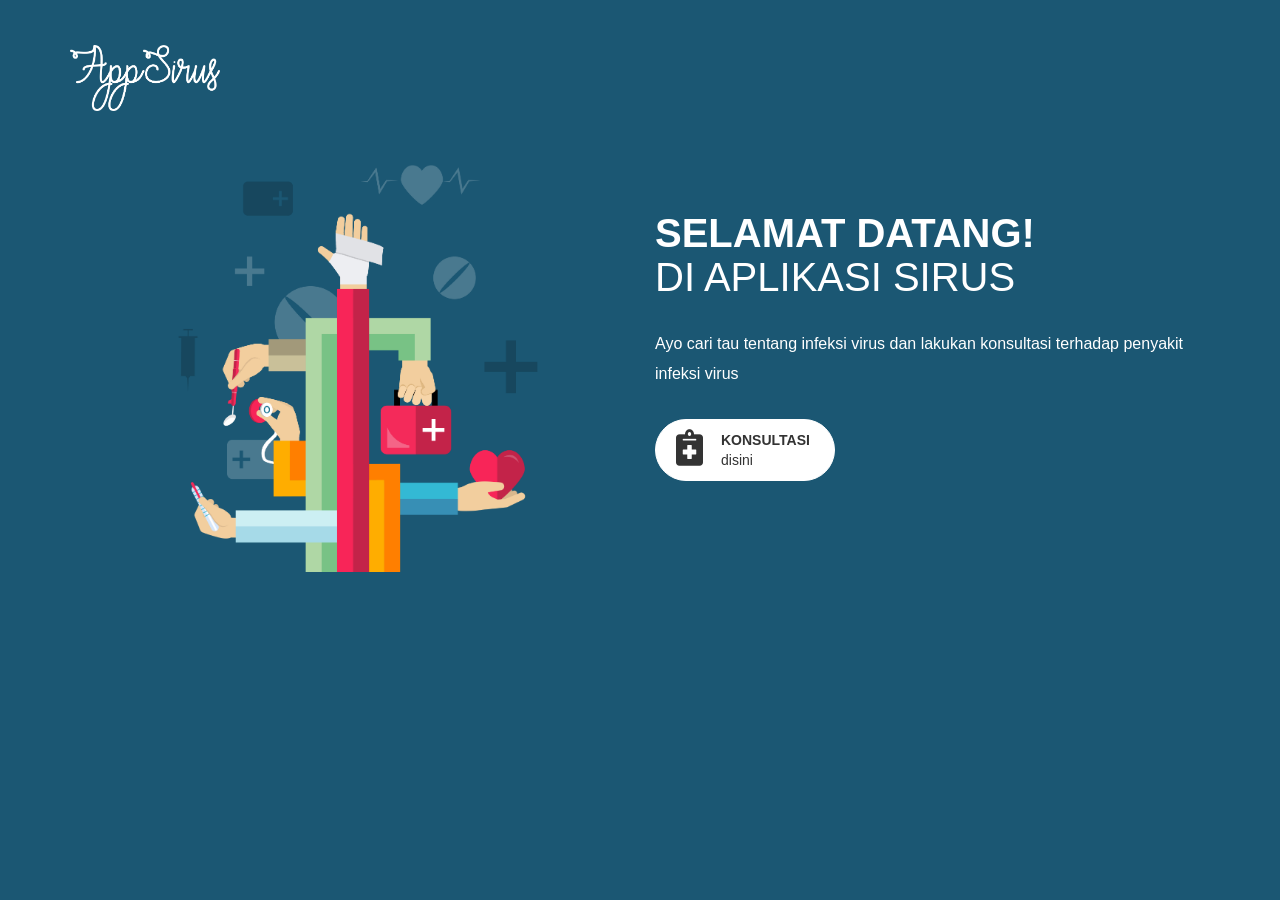
<file: index.html>
<!DOCTYPE html>
<html>
<head>

  	<meta charset="utf-8">
  	<meta http-equiv="X-UA-Compatible" content="IE=edge">
  	<meta name="viewport" content="width=device-width, initial-scale=1">

  	<title>Aplikasi SIRUS</title>

  	<!-- CSS's Files -->
  	<link rel="stylesheet" href="css/bootstrap.min.css">
  	<link rel="stylesheet" type="text/css" href="dataTables/datatables.min.css">
  	<link rel="stylesheet" type="text/css" href="css/user.css">

  	<!-- Font's Files -->
  	<link rel="stylesheet" type="text/css" href="vendor/fontawesome-free/css/all.min.css">

  	<!-- Favicon's File -->
  	<link rel="shortcut icon" type="image/x-icon" href="images/doctor.png">

</head>
<body>

	<section id="header" class="header">
		<div class="top-bar">
			<div class="container">
				<div class="navigation" id="navigation-scroll">
					<div class="row">
						<div class="col-md-12 col-xs-12">
							<a href=""><img src="images/app-sirus.png" id="logo"></a>
						</div>
					</div> <!-- /.row -->
				</div> <!-- /.navigation -->
			</div> <!-- /.container -->
		</div> <!-- /.top-bar -->

		<div class="container">
			<div class="starting">
				<div class="row">
					<div class="col-md-6">
						<img src="images/logo.jpg" class="img-fluid float-center" alt="app-sirus" align="middle">
					</div>
					<div class="col-md-6">
						<div class="banner-text">
							<h2><strong>Selamat Datang!</strong>
								<br/>di Aplikasi Sirus
							</h2>
							<p>
								Ayo cari tau tentang infeksi virus dan lakukan konsultasi terhadap penyakit infeksi virus
							</p>
							<a href="diagnosa.html" class="btn btn-konsultasi">
								<i class="fa fa-notes-medical pull-left"></i>
								<strong>KONSULTASI</strong>
                            	<br/>disini</a>
							</a>
						</div> <!-- /.banner-text -->
					</div>
				</div>
			</div> <!-- /.starting -->
		</div> <!-- /.container -->	
	</section> <!-- /#header -->


	<!-- JavaScript-->
	<script src="jquery/jquery.min.js"></script>
	<script src="js/bootstrap.min.js"></script>
	

</body>
</html>
</file>
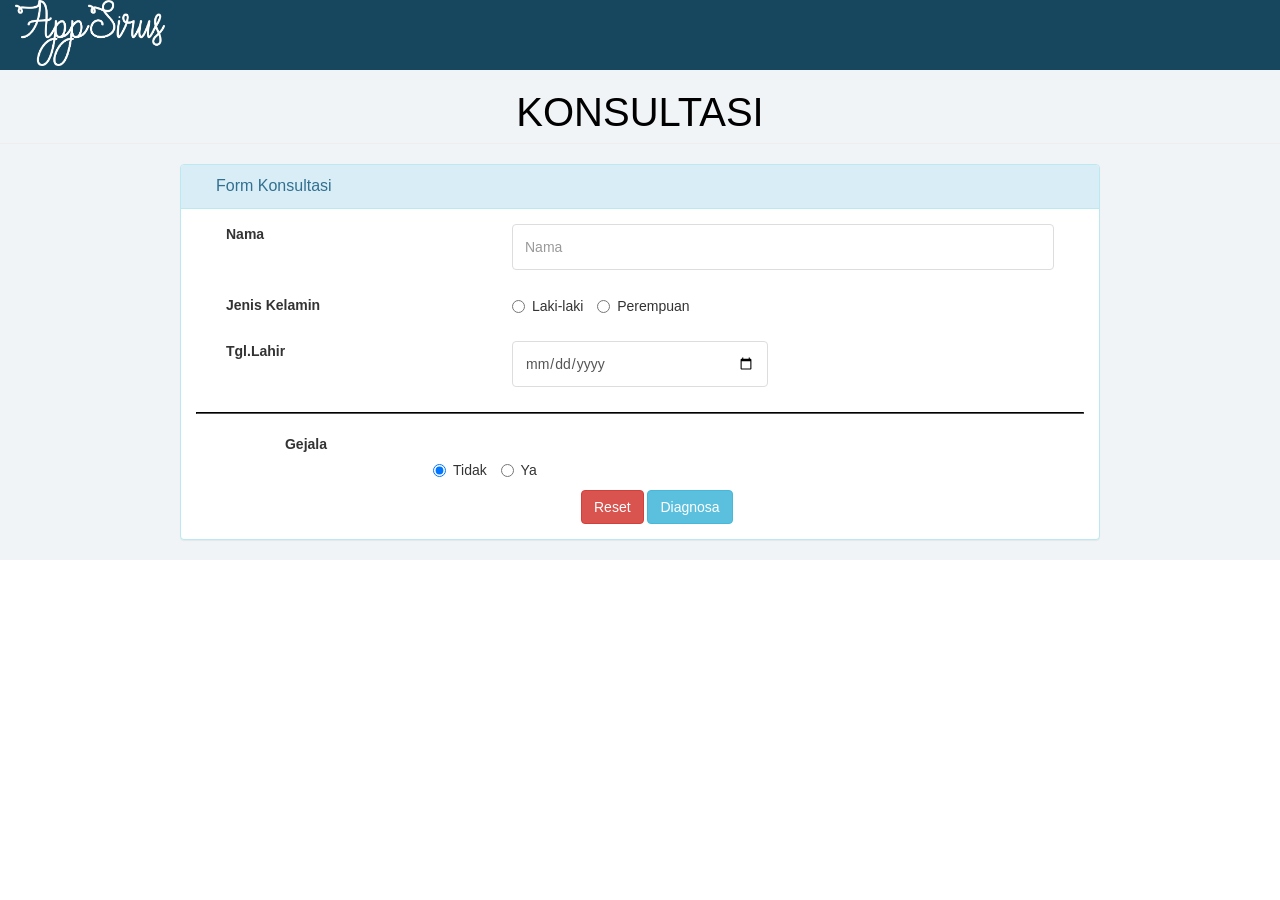
<file: diagnosa.html>
<!DOCTYPE html>
<html>
  <head>
    <meta charset="utf-8" />
    <meta http-equiv="X-UA-Compatible" content="IE=edge" />
    <meta name="viewport" content="width=device-width, initial-scale=1" />

    <title>Aplikasi SIRUS</title>

    <!-- CSS's Files -->
    <link rel="stylesheet" href="css/bootstrap.min.css" />
    <link rel="stylesheet" type="text/css" href="dataTables/datatables.min.css" />
    <link rel="stylesheet" type="text/css" href="css/user.css"

    <!-- Font's Files -->
    <link rel="stylesheet" type="text/css" href="vendor/fontawesome-free/css/all.min.css" />

    <!-- Favicon's File -->
    <link rel="shortcut icon" type="image/x-icon" href="images/doctor.png" />
  </head>
  <body>
    <nav class="navbar navbar-konsul navbar-fixed-top" role="navigation">
      <div class="container-fluid">
        <div class="navbar-header">
          <a href=""><img src="images/app-sirus.png" id="logo" /></a>
        </div>
      </div>
      <!-- /.container-fluid -->
    </nav>

    <section id="konsultasi" class="wrapper">
      <h2 class="page-header" style="padding-top: 50px; color: black; text-align: center">Konsultasi</h2>
      <div class="container">
        <div id="form-header" class="mainbox col-md-10 col-md-offset-1 col-sm-10 col-sm-offset-1">
          <div class="panel panel-info">
            <div class="panel-heading">
              <div class="panel-title" style="padding-left: 20px ;">Form Konsultasi</div>
            </div>
            <div class="panel-body">
              <form method="post" action="">
                <input type="hidden" name="form-box" value="form-box" />
                <form class="form" method="post">
                  <input type="hidden" name="" value="" />
                  <div id="nama" class="form-group required col-md-12">
                    <label for="nama" class="control-label col-md-4 requiredField">Nama</label>
                    <div class="controls col-md-8">
                      <input class="input-md textinput textInput form-control" id="nama" name="nama" placeholder="Nama" style="margin-bottom: 10px" type="text" />
                    </div>
                  </div>
                  <div id="jenkel" class="form-group required col-md-12">
                    <label for="jenkel" class="control-label col-md-4 requiredField">Jenis Kelamin</label>
                    <div class="controls col-md-8" style="margin-bottom: 10px">
                      <label class="radio-inline"> <input type="radio" name="jenkel" id="laki" value="L" style="margin-bottom: 10px" />Laki-laki</label>
                      <label class="radio-inline"> <input type="radio" name="jenkel" id="perempuan" value="P" style="margin-bottom: 10px" />Perempuan</label>
                    </div>
                  </div>
                  <div id="tgl_lahir" class="form-group required col-md-12">
                    <label for="tgl_lahir" class="control-label col-md-4 requiredField"> Tgl.Lahir</label>
                    <div class="controls col-md-4" data-provide="date-picker" style="margin-bottom: 10px">
                      <input type="date" class="form-control" />
                    </div>
                  </div>
                  <br />
                  <hr />
                  <div id="div_id_select" class="form-group required">
                    <label for="id_select" class="control-label col-md-10 col-md-offset-1 requiredField" style="text-align: left"> Gejala</label>
                    <div class="controls col-md-6 col-md-offset-3" style="margin-bottom: 10px; text-align: left">
                      <label class="radio-inline"><input type="radio" checked="checked" name="select" id="Tidak" value="Tidak" style="margin-bottom: 10px" />Tidak</label>
                      <label class="radio-inline"> <input type="radio" name="select" id="Ya" value="Ya" style="margin-bottom: 10px" />Ya</label>
                    </div>
                  </div>
                  <div class="form-group">
                    <div class="controls col-md-5"></div>
                    <div class="controls col-md-7">
                      <button type="reset" class="btn btn-danger">Reset</button>
                      <input type="submit" name="diagnosa" value="Diagnosa" class="btn btn-info" />
                    </div>
                  </div>
                </form>
              </form>
            </div>
          </div>
        </div>
      </div>
    </section>
    <!-- Konsultasi -->

    <!-- JavaScript-->
    <script src="jquery/jquery.min.js"></script>
    <script src="js/bootstrap.min.js"></script>
    <script src="dataTables/datatables.min.js"></script>
    <script type="text/javascript">
      $(document).ready(function () {
        $(".datatables").DataTable({
          language: {
            url: "dataTables/Indonesian.json",
            sEmptyTable: "Tidads",
          },
        });
      });
    </script>
  </body>
</html>
</file>
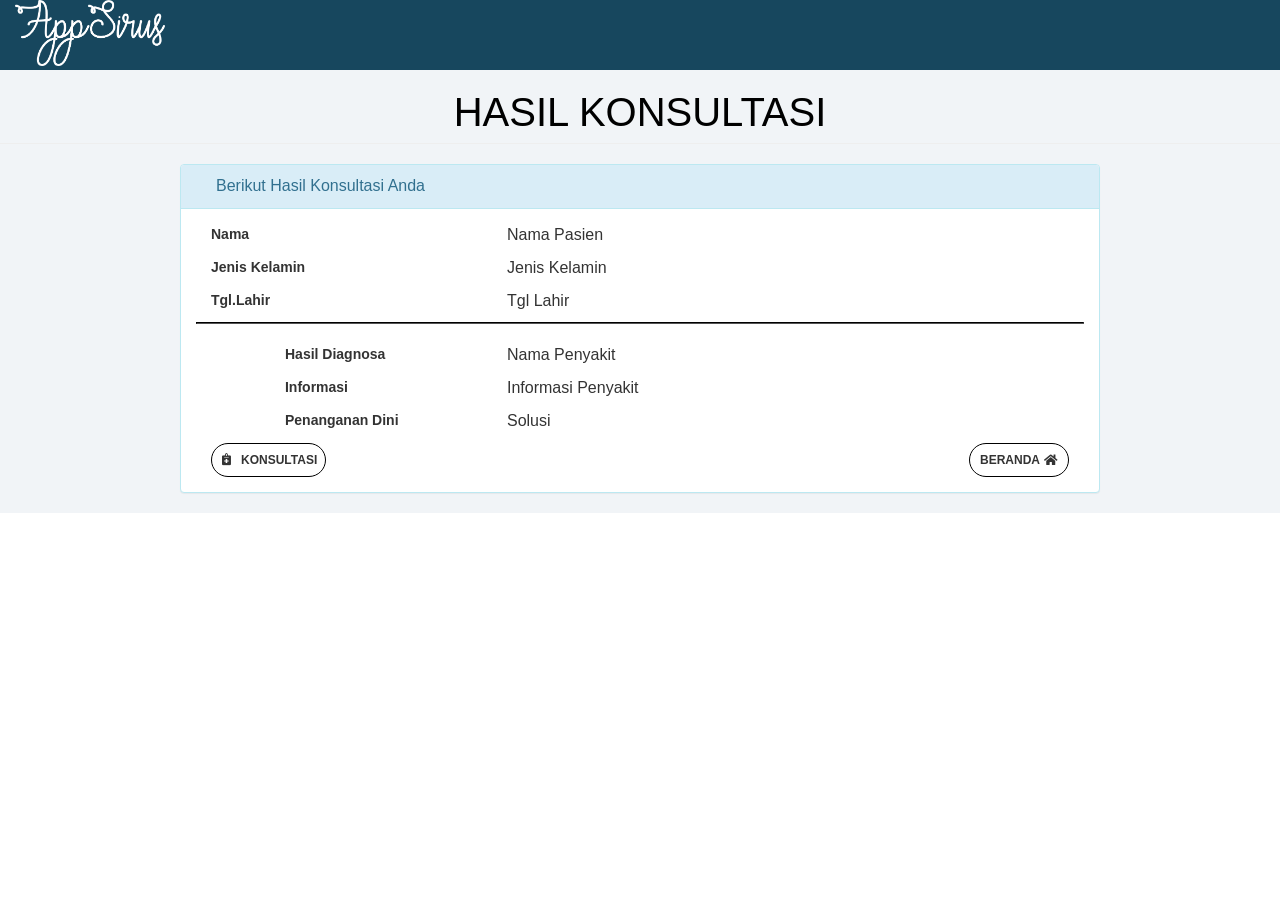
<file: hasil_diagnosa.html>
<!DOCTYPE html>
<html>
  <head>
    <meta charset="utf-8" />
    <meta http-equiv="X-UA-Compatible" content="IE=edge" />
    <meta name="viewport" content="width=device-width, initial-scale=1" />

    <title>Aplikasi SIRUS</title>

    <!-- CSS's Files -->
    <link rel="stylesheet" href="css/bootstrap.min.css" />
    <link rel="stylesheet" type="text/css" href="dataTables/datatables.min.css" />
    <link rel="stylesheet" type="text/css" href="css/user.css"

    <!-- Font's Files -->
    <link rel="stylesheet" type="text/css" href="vendor/fontawesome-free/css/all.min.css" />

    <!-- Favicon's File -->
    <link rel="shortcut icon" type="image/x-icon" href="images/doctor.png" />
  </head>
  <body>
    <nav class="navbar navbar-konsul navbar-fixed-top" role="navigation">
      <div class="container-fluid">
        <div class="navbar-header">
          <a href=""><img src="images/app-sirus.png" id="logo" /></a>
        </div>
      </div>
      <!-- /.container-fluid -->
    </nav>

    <section id="konsultasi" class="wrapper">
      <h2 class="page-header" style="padding-top: 50px; color: black; text-align: center">Hasil Konsultasi</h2>
      <div class="container">
        <div id="form-header" class="mainbox col-md-10 col-md-offset-1 col-sm-10 col-sm-offset-1">
          <div class="panel panel-info">
            <div class="panel-heading">
              <div class="panel-title" style="padding-left: 20px">Berikut Hasil Konsultasi Anda</div>
            </div>
            <div class="panel-body">
              <div class="form-group">
                <label class="control-label col-md-4">Nama</label>
                <div class="controls col-md-8">
                  <p>Nama Pasien</p>
                </div>
              </div>
              <div class="form-group">
                <label class="control-label col-md-4">Jenis Kelamin</label>
                <div class="controls col-md-8">
                  <p>Jenis Kelamin</p>
                </div>
              </div>
              <div class="form-group">
                <label class="control-label col-md-4">Tgl.Lahir</label>
                <div class="controls col-md-8">
                  <p>Tgl Lahir</p>
                </div>
              </div>
              <br />
              <hr />
              <div class="form-group">
                <label class="control-label col-md-2 col-md-offset-1">Hasil Diagnosa</label>
                <div class="controls col-md-6 col-md-offset-1">
                  <p>Nama Penyakit</p>
                </div>
              </div>
              <div class="form-group">
                <label class="control-label col-md-2 col-md-offset-1">Informasi</label>
                <div class="controls col-md-6 col-md-offset-1">
                  <p>Informasi Penyakit</p>
                </div>
              </div>
              <div class="form-group">
                <label class="control-label col-md-2 col-md-offset-1">Penanganan Dini</label>
                <div class="controls col-md-6 col-md-offset-1">
                  <p>Solusi</p>
                </div>
              </div>
              <br />
              <div class="form-group">
                <div class="controls col-md-6 col-xs-6" style="text-align: left">
                  <a href="diagnosa.html" class="btn btn-konsul">
                    <i class="fa fa-notes-medical pull-left"></i>
                    <strong>KONSULTASI</strong>
                  </a>
                </div>
              </div>
              <div class="form-group">
                <div class="controls col-md-6 col-xs-6" style="text-align: right">
                  <a href="index.html" class="btn btn-home">
                    <i class="fa fa-home pull-right"></i>
                    <strong>BERANDA</strong>
                  </a>
                </div>
              </div>
            </div>
          </div>
        </div>
      </div>
    </section>
    <!-- Konsultasi -->

    <!-- JavaScript-->
    <script src="jquery/jquery.min.js"></script>
    <script src="js/bootstrap.min.js"></script>
    <script src="dataTables/datatables.min.js"></script>
    <script type="text/javascript">
      $(document).ready(function () {
        $(".datatables").DataTable({
          language: {
            url: "dataTables/Indonesian.json",
            sEmptyTable: "Tidads",
          },
        });
      });
    </script>
  </body>
</html>
</file>
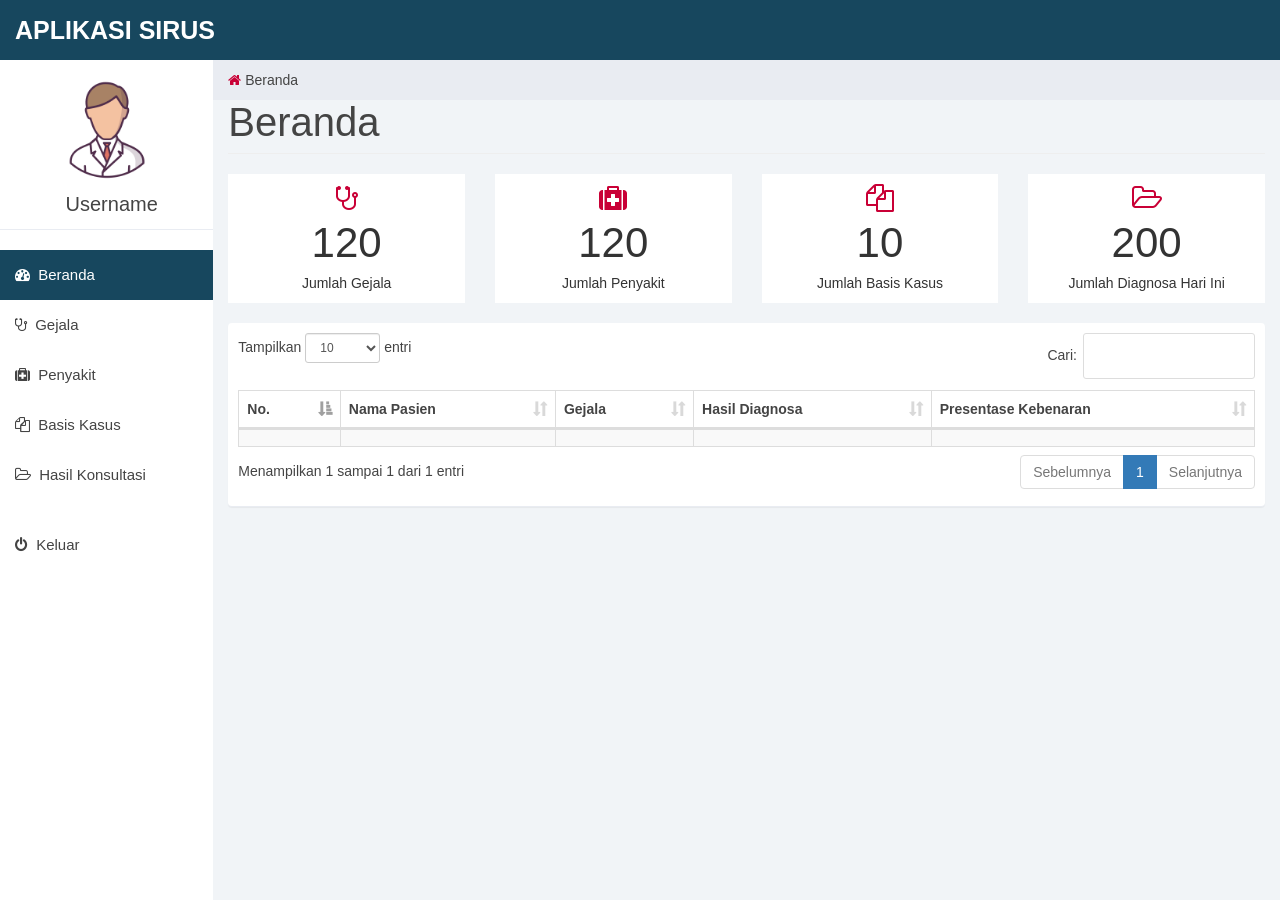
<file: admin/beranda.html>
<!DOCTYPE html>
<html lang="id">
<head>
  
  <meta charset="utf-8">
  <meta http-equiv="X-UA-Compatible" content="IE=edge">
  <meta name="viewport" content="width=device-width, initial-scale=1">

  <title>Administrator &nbsp;|&nbsp; Aplikasi SIRUS</title>

  <!-- CSS's Files -->
  <link rel="stylesheet" href="../css/bootstrap.min.css">
  <link rel="stylesheet" type="text/css" href="../dataTables/datatables.min.css">
  <link rel="stylesheet" type="text/css" href="../css/admin.css">

  <!-- Font's Files -->
  <link href="../fonts/exo_2.css" rel="stylesheet">
  <link rel="stylesheet" type="text/css" href="../fonts/font-awesome.min.css">

  <!-- Favicon's File -->
  <link rel="shortcut icon" type="image/x-icon" href="../images/doctor.png">

</head>
<body>
  <nav class="navbar navbar-admin navbar-fixed-top" role="navigation">
    <div class="container-fluid">
      <div class="navbar-header">
        <button type="button" class="navbar-toggle collapsed" data-toggle="collapse" data-target="#sidebar-collapse"><span class="sr-only">Toggle navigation</span>
          <span class="icon-bar"></span>
          <span class="icon-bar"></span>
          <span class="icon-bar"></span></button>
          <a class="navbar-brand" href="#"><span>APLIKASI</span> SIRUS</a>
      </div>
    </div><!-- /.container-fluid -->
  </nav>

  <div id="sidebar-collapse" class="col-sm-3 col-lg-2 sidebar">
    <div class="profile-sidebar">
    	<div class="profile-userpic">
				<img src="../images/doctor.png" class="img-responsive" alt="">
		</div>
		<div class="profile-usertitle">
        	<div class="profile-usertitle-name">Username</div>
        </div>
        <div class="clear"></div>
    </div>
    <div class="divider"></div>
    <ul class="nav menu-sidebar">
      <li class="active">
        <a href="#"><em class="fa fa-dashboard">&nbsp;</em> Beranda</a>
      </li>
      <li>
        <a href="#"><em class="fa fa-stethoscope">&nbsp;</em> Gejala</a>
      </li>
      <li>
        <a href="#"><em class="fa fa-medkit">&nbsp;</em> Penyakit</a>
      </li>
      <li>
        <a href="#"><em class="fa fa-files-o">&nbsp;</em> Basis Kasus</a>
      </li>
      <li>
        <a href="?page=laporan"><em class="fa fa-folder-open-o">&nbsp;</em> Hasil Konsultasi</a>
      </li>
      <div class="clear"></div>
    </ul>
    <ul class="nav menu-sidebar">
    	<li>
    		<a href="#"><em class="fa fa-power-off">&nbsp;</em> 
    		Keluar</a>
    	</li>
    </ul>
  </div> <!-- .menu sidebar -->

  <div class="col-sm-9 col-sm-offset-3 col-lg-10 col-lg-offset-2 main-page">
  		<div class="row">
			<ol class="breadcrumb">
				<li><a href="#">
					<em class="fa fa-home"></em>
				</a>Beranda
				</li>
			</ol>
		</div>

		<div class="row">
			<div class="col-md-12">
				<h1 class="page-header">Beranda</h1>
			</div>
		</div>

		<div class="row">
			<div class="col-xs-6 col-md-3 col-lg-3 no-padding">
				<div class="panel panel-widget">
					<div class="row no-padding">
						<em class="fa fa-stethoscope icon"></em>
						<div class="large">120</div>
						<div>Jumlah Gejala</div>
					</div>
				</div>
			</div>

			<div class="col-xs-6 col-md-3 col-lg-3 no-padding">
				<div class="panel panel-widget">
					<div class="row">
						<em class="fa fa-medkit icon"></em>
						<div class="large">120</div>
						<div>Jumlah Penyakit</div>
					</div>
				</div>
			</div>

			<div class="col-xs-6 col-md-3 col-lg-3 no-padding">
				<div class="panel panel-widget">
					<div class="row">
						<em class="fa fa-files-o icon"></em>
						<div class="large">10</div>
						<div>Jumlah Basis Kasus</div>
					</div>
				</div>
			</div>

			<div class="col-xs-6 col-md-3 col-lg-3 no-padding">
				<div class="panel panel-widget">
					<div class="row">
						<em class="fa fa-folder-open-o icon"></em>
						<div class="large">200</div>
						<div>Jumlah Diagnosa Hari Ini</div>
					</div>
				</div>
			</div>

		</div>

    <div class="row">
      <div class="col-md-12">
        <div class="panel panel-default">

          <div class="table-responsive">
            <table class="table table-bordered table-hover table-striped" id="datatables">
              <thead>
                <tr>
                  <th width="10%">No.</th>
                  <th>Nama Pasien</th>
                  <th>Gejala</th>
                  <th>Hasil Diagnosa</th>
                  <th>Presentase Kebenaran</th>
                </tr>
              </thead>
              <tbody>
                <tr>
                  <td align="center"></td>
                  <td></td>
                  <td></td>
                  <td></td>
                  <td></td>
                </tr>
              </tbody>
            </table>
          </div>

        </div>
      </div>
    </div>			
		
  </div>

  <!-- JQuery's Files -->
  <script src="../jquery/jquery.min.js"></script>
  <script src="../js/bootstrap.min.js"></script>
  <script src="../dataTables/datatables.min.js"></script>
  <script type="text/javascript">
    $(document).ready( function () {
      $('#datatables').DataTable({
        "language":{
            "url" : "../dataTables/Indonesian.json",
            "sEmptyTable" : "Tidads"
        }
      });
    } );
  </script>
</body>
</html>
</file>
<file: css/user.css>
/*HHHHHHHHHHHHHHHHHHHHHHHHHHHHHHHHHHHHHHH
HH				Global
HHHHHHHHHHHHHHHHHHHHHHHHHHHHHHHHHHHHHHH*/
body{
	font-family: "Montserrat", -apple-system, BlinkMacSystemFont, "Segoe UI", Roboto, "Helvetica Neue", Arial, "Noto Sans", sans-serif, "Apple Color Emoji", "Segoe UI Emoji", "Segoe UI Symbol", "Noto Color Emoji";
    position: relative;
}
.top{
    display: none;
    background: rgb(81, 255, 182);
    color: #fff;
    padding: 5px 10px;
    font-size: 22px;
    position: fixed;
    bottom: 45px;
    right: 35px;
}
.show-top{
    display: block;
    z-index: 99;
    transition: 2s;
}
.top:hover{
    background: rgb(87, 160, 255);
}
h1{
	font-weight: 100;
	font-size: 40px;
	text-transform: uppercase;
	color: #fff;
	letter-spacing: 10px;
}
 h2{
	font-weight: 100;
	font-size: 40px;
	text-transform: uppercase;
	color: #fff;
}

p{
	font-size: 16px;
}

input.form-control {
  border: 1px solid #ddd;
  box-shadow: none;
  height: 46px; 
}

/* Header */
.header{
	height: 100vh;
	background: #1b5773;
    padding: 45px 0px;
}
#logo {
    width: 150px;
	color: white;
	display: inline-block;
	padding: 0px;
    float: left;
}
a#logo:hover{
	text-decoration: none;
}
.strong{
	font-weight: 400;
}
.header img{
	width: 75%;
}
.top-bar{
    width: 100%;
}
.fixed {
    position: fixed;
    background: rgb(87, 160, 255);
    top: 0;
    z-index: 99;
    transition: 1s;
}
.fixed #logo{
    font-size: 60px;
}
.starting img{
	margin-top: 45px;
    margin-left: 75px;
}
.banner-text{
    margin-top: 100px;
}
.starting p{
	padding: 20px 0px;
	color: #fff;
	line-height: 30px;
}
.btn.btn-konsultasi {
    padding: 10px;
    background: white;
    border-radius: 50px;
    width: 180px;
    text-align: left;
    color: #333333;
    border: 1px solid white;
    margin-right: 10px;
}
.btn.btn-konsultasi:hover{
    color: #fff;
    background-color: transparent;
}

.btn.btn-konsultasi i {
    width: 20px;
    font-size: 36px;
    margin-left: 10px;
    margin-right: 25px;
}

.btn.btn-konsultasi strong {
    font-weight: 800;
}

/* Navbar */
.navbar-konsul {
  background: #17475e;
  height: 70px; 
}

/* Konsultasi */
section#konsultasi {
    background: #f1f4f7;
}

hr {
    display: block;
    margin-top: 50px;
    margin-bottom: 20px;
    border-style: inset;;
    border-width: 1px;
    border-color: black;
}

/* Hasil Konsultasi */
.btn.btn-konsul {
    padding: 5px;
    background: white;
    border-radius: 50px;
    width: 115px;
    text-align: right;
    color: #333333;
    border: 1px solid black;
}
.btn.btn-konsul:hover{
    color: white;
    background-color: black;
}

.btn.btn-konsul i {
    font-size: 12px;
    margin-left: 5px;
    margin-right: 5px;
    margin-top: 5px;
    margin-bottom: 5px;
}

.btn.btn-konsul strong {
    font-weight: 800;
    font-size: 12px;
    margin-left: 5px;
    margin-right: 5px;
    margin-top: 5px;
    margin-bottom: 5px;
}
.btn.btn-home {
    padding: 5px;
    background: white;
    border-radius: 50px;
    width: 100px;
    text-align: left;
    color: #333333;
    border: 1px solid black;
}
.btn.btn-home:hover{
    color: white;
    background-color: black;
}

.btn.btn-home i {
    font-size: 12px;
    margin-left: 5px;
    margin-right: 5px;
    margin-top: 5px;
    margin-bottom: 5px;
}

.btn.btn-home strong {
    font-weight: 800;
    font-size: 12px;
    margin-left: 5px;
    margin-right: 5px;
    margin-top: 5px;
    margin-bottom: 5px;
}

/* Media */
@media (max-width: 992px){
    .header{
        height: 100%;
    }
    .header img{
        display: none;
    }
    .img-hover{
        left: 0;
        right: 0;
    }
}
@media (max-width: 0px){
    h2{
        font-size: 35px;
    }
    .header{
        text-align: center;
        padding: 10px 0px;
    }
    .banner-text {
        margin-top: 50px;
    }
    .btn.btn-konsultasi{
        margin-right: 5px;
        width: 133px;
        margin-bottom: 30px;
    }
    .btn.btn-konsultasi i {
        font-size: 36px;
        margin-right: 16px;
        margin-left: 0px;
    }
    #logo{
        font-size: 56px;
        text-align: left;
    }
    .btn-konsultasi{
        margin: 5px 0px;
    }
}
</file>
<file: css/admin.css>
body {
  background: #f1f4f7;
  padding-top: 60px;
  font-size: 14px;
  color: #444444;
  font-family: "Montserrat", -apple-system, BlinkMacSystemFont, "Segoe UI", Roboto, "Helvetica Neue", Arial, "Noto Sans", sans-serif, "Apple Color Emoji", "Segoe UI Emoji", "Segoe UI Symbol", "Noto Color Emoji";
}

a, a:hover, a:focus {
  color: #DDEDF3; 
}

h1, h2, h3, h4, h5, h6 {
  color: #444444; 
}

h1 {
  font-weight: 300;
  font-size: 40px; 
}

h2 {
  font-weight: 300;
  margin-bottom: 20px; 
}

h3, h4 {
  font-weight: 300; 
}

input.form-control {
  border: 1px solid #ddd;
  box-shadow: none;
  height: 46px; 
}

.bootstrap-table input.form-control {
  height: 34px; 
}

.login{
  position: absolute;
  top: 50%;
  left: 50%;
  transform: translate(-50%, -50%);
  width: 350px;
  height: 420px;
  padding: 80px 40px;
  box-sizing: border-box;
  background: #fff;
}

.user{
  width: 100px;
  height: 100px;
  border-radius: 50%;
  overflow: hidden;
  position: absolute;
  top: calc(-100px/2);
  left: calc(50% - 50px);
}

.login p {
  margin: 0;
  padding: 0;
  font-weight: bold;
  color: #ffffff;
}

.login input{
  width: 100%;
  margin-bottom: 20px;
}

.login input[type="text"],
.login input[type="password"]{
  border: none;
  border-bottom: 1px solid #ffffff;
  background: transparent;
  outline: none;
  height: 40px;
  color: #ffffff;
  font-size: 16px;
}

login ::placeholder{
  color: rgba(255,255,255,0.8);
}

.login input[type="submit"]{
  border: none;
  outline: none;
  height: 40px;
  color: #ffffff;
  font-size: 16px;
  background: #8395ff;
  cursor: pointer;
  border-radius: 20px;
}

.login input[type="submit"]:hover{
  background: #333333;
  color: #ffffff;
}

.login a{
  color: #ffffff;
  font-size: 14px;
  font-weight: bold;
  text-decoration: none;
}

/* Navbar */

.navbar-admin {
  background: #17475e;
  height: 60px; 
}

.navbar-admin em {
  color: #fff;
}

.navbar-header .navbar-brand {
  color: #fff;
  font-size: 2.5rem;
  line-height: 2.5rem;
  text-transform: uppercase;
  font-weight: 800;
  height: 60px;
  padding-top: 18px; 
}

.navbar-header .navbar-brand span {
  color: #fff; 
}

.navbar-toggle {
  background: rgba(255, 255, 255, 0.1);
  padding: 12px;
  margin-top: 10px; 
}

.navbar-toggle:hover {
  background: rgba(255, 255, 255, 0.05); 
}

.icon-bar {
  background: #fff; 
}

.dropdown {
  background: #D90429;
  float: left;
  margin: 10px 8px;
  padding: 0px;
  border-radius: 4px; 
}

.dropdown a.dropdown-toggle {
  color: #fff;
  height: 40px;
  width: 40px;
  padding-top: 11px;
  padding-left: 9px; 
}

.dropdown:hover {
  color: #000;
  background: #DDEDF3; 
}

.navbar-top-links li:last-child {
  margin-right: 15px; 
}

.nav > li > a:hover, .nav > li > a:focus, .nav .open > a, .nav .open > a:hover, .nav .open > a:focus {
  text-decoration: none;
  background-color: rgba(255, 255, 255, 0.2);
  background: none; 
}

.dropdown small {
  color: #999; 
}

.dropdown em {
  margin: 0 5px; 
}

.divider, .clear {
  clear: both; 
}

.label:empty {
  display: none; 
}

.sidebar {
  display: block;
  padding: 0;
  display: none;
  box-shadow: none;
  background: #fff; 
}

.sidebar ul {
  margin: 20px 0px; 
}

.sidebar form {
  padding: 10px 0 0 0;
  margin: 10px 10px 20px 10px; 
}

@media (min-width: 768px) {
  .sidebar {
    display: block;
    position: fixed;
    top: 60px;
    bottom: 0;
    left: 0;
    z-index: 1000;
    display: block;
    margin: 0;
    padding: 0;
    overflow-x: hidden;
    overflow-y: auto; 
  }

  .navbar-header {
    width: 100%; } }
    .sidebar ul.nav a:hover {
      text-decoration: none;
      background-color: #1b5773;
      color : #000; 
    }


    .sidebar ul.nav .active a, .sidebar ul.nav .active > a:hover, .sidebar ul.nav .active > a:focus {
      color: #fff;
      background-color: #17475e; 
    }

    .sidebar ul.nav ul, .sidebar ul.nav ul li {
      list-style: none;
      list-style-type: none; 
    }

    .sidebar ul.nav li a {
      height: 50px;
      font-size: 15px;
      line-height: 2em;
      color: #444444; 
    }

    .sidebar ul.nav li.current a {
      background-color: #1b5773;
      color: #fff !important; }

    .sidebar ul.nav li.divider {
      border-bottom: 1px solid rgba(255, 255, 255, 0.1);
      margin: 0px 0; 
    }

    .profile-sidebar {
      padding: 10px 0;
      border-bottom: 1px solid #e9ecf2; 
    }

    .indicator {
      width: 10px;
      height: 10px;
      display: inline-block;
      border-radius: 9999px;
      margin-right: 5px; 
    }

    .profile-userpic {
      margin: auto;
      margin-top: 10px;
      width: 100px;
      height: 100px;
      border-radius: 5px !important;
    }

    .profile-usertitle {
      float: center;
      text-align: center;
      margin: 10px 0 0 10px; 
    }

    .profile-usertitle-name {
      font-size: 20px;
      margin-bottom: 0px; 
    }

    .profile-usertitle-status {
      text-transform: uppercase;
      color: #AAA;
      font-size: 12px;
      font-weight: 600;
      margin-bottom: 15px; 
    }

    .breadcrumb {
      border-radius: 0;
      padding: 10px 15px 10px 15px;
      background: #e9ecf2;
      margin-bottom: 0;
    }

    .breadcrumb em {
      color: #c90036;
    }

    .page-header {
      margin-top: 0;
    }

    .panel {
      border: 0;
    }

    .panel-widget {
      padding: 10px 0;
      position: relative;
      box-shadow: none;
      border-radius: 0;
      background: #fff;
      text-align: center;
      color: #333; 
    }

    .large {
      font-size: 3em;
    }

    .panel .icon {
      float : center;
      font-size: 2em;
      color: #c90036;
    }

    .border-right {
      border-right: 1px solid #dadbda; 
    }

    .panel-default {
      background: #fff;
      border-bottom: 1px solid #e9ecf2;
      color: #444444; 
    }

    .panel-edit {
      padding-top: 10px;
      padding-left: 20px;
    }

    .table-responsive {
      padding: 10px 10px 10px 10px;
    }
</file>
<file: fonts/exo_2.css>
/* cyrillic */
@font-face {
  font-family: 'Exo 2';
  font-style: normal;
  font-weight: 100;
  src: local('Exo 2 Thin'), local('Exo2-Thin'), url(http://fonts.gstatic.com/s/exo2/v4/7cHov4okm5zmbt5LG-gc5UIo.woff2) format('woff2');
  unicode-range: U+0400-045F, U+0490-0491, U+04B0-04B1, U+2116;
}
/* latin-ext */
@font-face {
  font-family: 'Exo 2';
  font-style: normal;
  font-weight: 100;
  src: local('Exo 2 Thin'), local('Exo2-Thin'), url(http://fonts.gstatic.com/s/exo2/v4/7cHov4okm5zmbt5LG-Ic5UIo.woff2) format('woff2');
  unicode-range: U+0100-024F, U+0259, U+1E00-1EFF, U+2020, U+20A0-20AB, U+20AD-20CF, U+2113, U+2C60-2C7F, U+A720-A7FF;
}
/* latin */
@font-face {
  font-family: 'Exo 2';
  font-style: normal;
  font-weight: 100;
  src: local('Exo 2 Thin'), local('Exo2-Thin'), url(http://fonts.gstatic.com/s/exo2/v4/7cHov4okm5zmbt5LG-wc5Q.woff2) format('woff2');
  unicode-range: U+0000-00FF, U+0131, U+0152-0153, U+02BB-02BC, U+02C6, U+02DA, U+02DC, U+2000-206F, U+2074, U+20AC, U+2122, U+2191, U+2193, U+2212, U+2215, U+FEFF, U+FFFD;
}
/* cyrillic */
@font-face {
  font-family: 'Exo 2';
  font-style: normal;
  font-weight: 200;
  src: local('Exo 2 Extra Light'), local('Exo2-ExtraLight'), url(http://fonts.gstatic.com/s/exo2/v4/7cHrv4okm5zmbt7nCvs_wH8RnA.woff2) format('woff2');
  unicode-range: U+0400-045F, U+0490-0491, U+04B0-04B1, U+2116;
}
/* latin-ext */
@font-face {
  font-family: 'Exo 2';
  font-style: normal;
  font-weight: 200;
  src: local('Exo 2 Extra Light'), local('Exo2-ExtraLight'), url(http://fonts.gstatic.com/s/exo2/v4/7cHrv4okm5zmbt7nCvs1wH8RnA.woff2) format('woff2');
  unicode-range: U+0100-024F, U+0259, U+1E00-1EFF, U+2020, U+20A0-20AB, U+20AD-20CF, U+2113, U+2C60-2C7F, U+A720-A7FF;
}
/* latin */
@font-face {
  font-family: 'Exo 2';
  font-style: normal;
  font-weight: 200;
  src: local('Exo 2 Extra Light'), local('Exo2-ExtraLight'), url(http://fonts.gstatic.com/s/exo2/v4/7cHrv4okm5zmbt7nCvs7wH8.woff2) format('woff2');
  unicode-range: U+0000-00FF, U+0131, U+0152-0153, U+02BB-02BC, U+02C6, U+02DA, U+02DC, U+2000-206F, U+2074, U+20AC, U+2122, U+2191, U+2193, U+2212, U+2215, U+FEFF, U+FFFD;
}
/* cyrillic */
@font-face {
  font-family: 'Exo 2';
  font-style: normal;
  font-weight: 300;
  src: local('Exo 2 Light'), local('Exo2-Light'), url(http://fonts.gstatic.com/s/exo2/v4/7cHrv4okm5zmbt6DCfs_wH8RnA.woff2) format('woff2');
  unicode-range: U+0400-045F, U+0490-0491, U+04B0-04B1, U+2116;
}
/* latin-ext */
@font-face {
  font-family: 'Exo 2';
  font-style: normal;
  font-weight: 300;
  src: local('Exo 2 Light'), local('Exo2-Light'), url(http://fonts.gstatic.com/s/exo2/v4/7cHrv4okm5zmbt6DCfs1wH8RnA.woff2) format('woff2');
  unicode-range: U+0100-024F, U+0259, U+1E00-1EFF, U+2020, U+20A0-20AB, U+20AD-20CF, U+2113, U+2C60-2C7F, U+A720-A7FF;
}
/* latin */
@font-face {
  font-family: 'Exo 2';
  font-style: normal;
  font-weight: 300;
  src: local('Exo 2 Light'), local('Exo2-Light'), url(http://fonts.gstatic.com/s/exo2/v4/7cHrv4okm5zmbt6DCfs7wH8.woff2) format('woff2');
  unicode-range: U+0000-00FF, U+0131, U+0152-0153, U+02BB-02BC, U+02C6, U+02DA, U+02DC, U+2000-206F, U+2074, U+20AC, U+2122, U+2191, U+2193, U+2212, U+2215, U+FEFF, U+FFFD;
}
/* cyrillic */
@font-face {
  font-family: 'Exo 2';
  font-style: normal;
  font-weight: 400;
  src: local('Exo 2'), local('Exo2-Regular'), url(http://fonts.gstatic.com/s/exo2/v4/7cHmv4okm5zmbtYsK-4E4Q.woff2) format('woff2');
  unicode-range: U+0400-045F, U+0490-0491, U+04B0-04B1, U+2116;
}
/* latin-ext */
@font-face {
  font-family: 'Exo 2';
  font-style: normal;
  font-weight: 400;
  src: local('Exo 2'), local('Exo2-Regular'), url(http://fonts.gstatic.com/s/exo2/v4/7cHmv4okm5zmbtYmK-4E4Q.woff2) format('woff2');
  unicode-range: U+0100-024F, U+0259, U+1E00-1EFF, U+2020, U+20A0-20AB, U+20AD-20CF, U+2113, U+2C60-2C7F, U+A720-A7FF;
}
/* latin */
@font-face {
  font-family: 'Exo 2';
  font-style: normal;
  font-weight: 400;
  src: local('Exo 2'), local('Exo2-Regular'), url(http://fonts.gstatic.com/s/exo2/v4/7cHmv4okm5zmbtYoK-4.woff2) format('woff2');
  unicode-range: U+0000-00FF, U+0131, U+0152-0153, U+02BB-02BC, U+02C6, U+02DA, U+02DC, U+2000-206F, U+2074, U+20AC, U+2122, U+2191, U+2193, U+2212, U+2215, U+FEFF, U+FFFD;
}
/* cyrillic */
@font-face {
  font-family: 'Exo 2';
  font-style: normal;
  font-weight: 500;
  src: local('Exo 2 Medium'), local('Exo2-Medium'), url(http://fonts.gstatic.com/s/exo2/v4/7cHrv4okm5zmbt7bCPs_wH8RnA.woff2) format('woff2');
  unicode-range: U+0400-045F, U+0490-0491, U+04B0-04B1, U+2116;
}
/* latin-ext */
@font-face {
  font-family: 'Exo 2';
  font-style: normal;
  font-weight: 500;
  src: local('Exo 2 Medium'), local('Exo2-Medium'), url(http://fonts.gstatic.com/s/exo2/v4/7cHrv4okm5zmbt7bCPs1wH8RnA.woff2) format('woff2');
  unicode-range: U+0100-024F, U+0259, U+1E00-1EFF, U+2020, U+20A0-20AB, U+20AD-20CF, U+2113, U+2C60-2C7F, U+A720-A7FF;
}
/* latin */
@font-face {
  font-family: 'Exo 2';
  font-style: normal;
  font-weight: 500;
  src: local('Exo 2 Medium'), local('Exo2-Medium'), url(http://fonts.gstatic.com/s/exo2/v4/7cHrv4okm5zmbt7bCPs7wH8.woff2) format('woff2');
  unicode-range: U+0000-00FF, U+0131, U+0152-0153, U+02BB-02BC, U+02C6, U+02DA, U+02DC, U+2000-206F, U+2074, U+20AC, U+2122, U+2191, U+2193, U+2212, U+2215, U+FEFF, U+FFFD;
}
/* cyrillic */
@font-face {
  font-family: 'Exo 2';
  font-style: normal;
  font-weight: 600;
  src: local('Exo 2 Semi Bold'), local('Exo2-SemiBold'), url(http://fonts.gstatic.com/s/exo2/v4/7cHrv4okm5zmbt73D_s_wH8RnA.woff2) format('woff2');
  unicode-range: U+0400-045F, U+0490-0491, U+04B0-04B1, U+2116;
}
/* latin-ext */
@font-face {
  font-family: 'Exo 2';
  font-style: normal;
  font-weight: 600;
  src: local('Exo 2 Semi Bold'), local('Exo2-SemiBold'), url(http://fonts.gstatic.com/s/exo2/v4/7cHrv4okm5zmbt73D_s1wH8RnA.woff2) format('woff2');
  unicode-range: U+0100-024F, U+0259, U+1E00-1EFF, U+2020, U+20A0-20AB, U+20AD-20CF, U+2113, U+2C60-2C7F, U+A720-A7FF;
}
/* latin */
@font-face {
  font-family: 'Exo 2';
  font-style: normal;
  font-weight: 600;
  src: local('Exo 2 Semi Bold'), local('Exo2-SemiBold'), url(http://fonts.gstatic.com/s/exo2/v4/7cHrv4okm5zmbt73D_s7wH8.woff2) format('woff2');
  unicode-range: U+0000-00FF, U+0131, U+0152-0153, U+02BB-02BC, U+02C6, U+02DA, U+02DC, U+2000-206F, U+2074, U+20AC, U+2122, U+2191, U+2193, U+2212, U+2215, U+FEFF, U+FFFD;
}
/* cyrillic */
@font-face {
  font-family: 'Exo 2';
  font-style: normal;
  font-weight: 700;
  src: local('Exo 2 Bold'), local('Exo2-Bold'), url(http://fonts.gstatic.com/s/exo2/v4/7cHrv4okm5zmbt6TDvs_wH8RnA.woff2) format('woff2');
  unicode-range: U+0400-045F, U+0490-0491, U+04B0-04B1, U+2116;
}
/* latin-ext */
@font-face {
  font-family: 'Exo 2';
  font-style: normal;
  font-weight: 700;
  src: local('Exo 2 Bold'), local('Exo2-Bold'), url(http://fonts.gstatic.com/s/exo2/v4/7cHrv4okm5zmbt6TDvs1wH8RnA.woff2) format('woff2');
  unicode-range: U+0100-024F, U+0259, U+1E00-1EFF, U+2020, U+20A0-20AB, U+20AD-20CF, U+2113, U+2C60-2C7F, U+A720-A7FF;
}
/* latin */
@font-face {
  font-family: 'Exo 2';
  font-style: normal;
  font-weight: 700;
  src: local('Exo 2 Bold'), local('Exo2-Bold'), url(http://fonts.gstatic.com/s/exo2/v4/7cHrv4okm5zmbt6TDvs7wH8.woff2) format('woff2');
  unicode-range: U+0000-00FF, U+0131, U+0152-0153, U+02BB-02BC, U+02C6, U+02DA, U+02DC, U+2000-206F, U+2074, U+20AC, U+2122, U+2191, U+2193, U+2212, U+2215, U+FEFF, U+FFFD;
}
/* cyrillic */
@font-face {
  font-family: 'Exo 2';
  font-style: normal;
  font-weight: 800;
  src: local('Exo 2 Extra Bold'), local('Exo2-ExtraBold'), url(http://fonts.gstatic.com/s/exo2/v4/7cHrv4okm5zmbt6PDfs_wH8RnA.woff2) format('woff2');
  unicode-range: U+0400-045F, U+0490-0491, U+04B0-04B1, U+2116;
}
/* latin-ext */
@font-face {
  font-family: 'Exo 2';
  font-style: normal;
  font-weight: 800;
  src: local('Exo 2 Extra Bold'), local('Exo2-ExtraBold'), url(http://fonts.gstatic.com/s/exo2/v4/7cHrv4okm5zmbt6PDfs1wH8RnA.woff2) format('woff2');
  unicode-range: U+0100-024F, U+0259, U+1E00-1EFF, U+2020, U+20A0-20AB, U+20AD-20CF, U+2113, U+2C60-2C7F, U+A720-A7FF;
}
/* latin */
@font-face {
  font-family: 'Exo 2';
  font-style: normal;
  font-weight: 800;
  src: local('Exo 2 Extra Bold'), local('Exo2-ExtraBold'), url(http://fonts.gstatic.com/s/exo2/v4/7cHrv4okm5zmbt6PDfs7wH8.woff2) format('woff2');
  unicode-range: U+0000-00FF, U+0131, U+0152-0153, U+02BB-02BC, U+02C6, U+02DA, U+02DC, U+2000-206F, U+2074, U+20AC, U+2122, U+2191, U+2193, U+2212, U+2215, U+FEFF, U+FFFD;
}
/* cyrillic */
@font-face {
  font-family: 'Exo 2';
  font-style: normal;
  font-weight: 900;
  src: local('Exo 2 Black'), local('Exo2-Black'), url(http://fonts.gstatic.com/s/exo2/v4/7cHrv4okm5zmbt6rDPs_wH8RnA.woff2) format('woff2');
  unicode-range: U+0400-045F, U+0490-0491, U+04B0-04B1, U+2116;
}
/* latin-ext */
@font-face {
  font-family: 'Exo 2';
  font-style: normal;
  font-weight: 900;
  src: local('Exo 2 Black'), local('Exo2-Black'), url(http://fonts.gstatic.com/s/exo2/v4/7cHrv4okm5zmbt6rDPs1wH8RnA.woff2) format('woff2');
  unicode-range: U+0100-024F, U+0259, U+1E00-1EFF, U+2020, U+20A0-20AB, U+20AD-20CF, U+2113, U+2C60-2C7F, U+A720-A7FF;
}
/* latin */
@font-face {
  font-family: 'Exo 2';
  font-style: normal;
  font-weight: 900;
  src: local('Exo 2 Black'), local('Exo2-Black'), url(http://fonts.gstatic.com/s/exo2/v4/7cHrv4okm5zmbt6rDPs7wH8.woff2) format('woff2');
  unicode-range: U+0000-00FF, U+0131, U+0152-0153, U+02BB-02BC, U+02C6, U+02DA, U+02DC, U+2000-206F, U+2074, U+20AC, U+2122, U+2191, U+2193, U+2212, U+2215, U+FEFF, U+FFFD;
}
</file>
